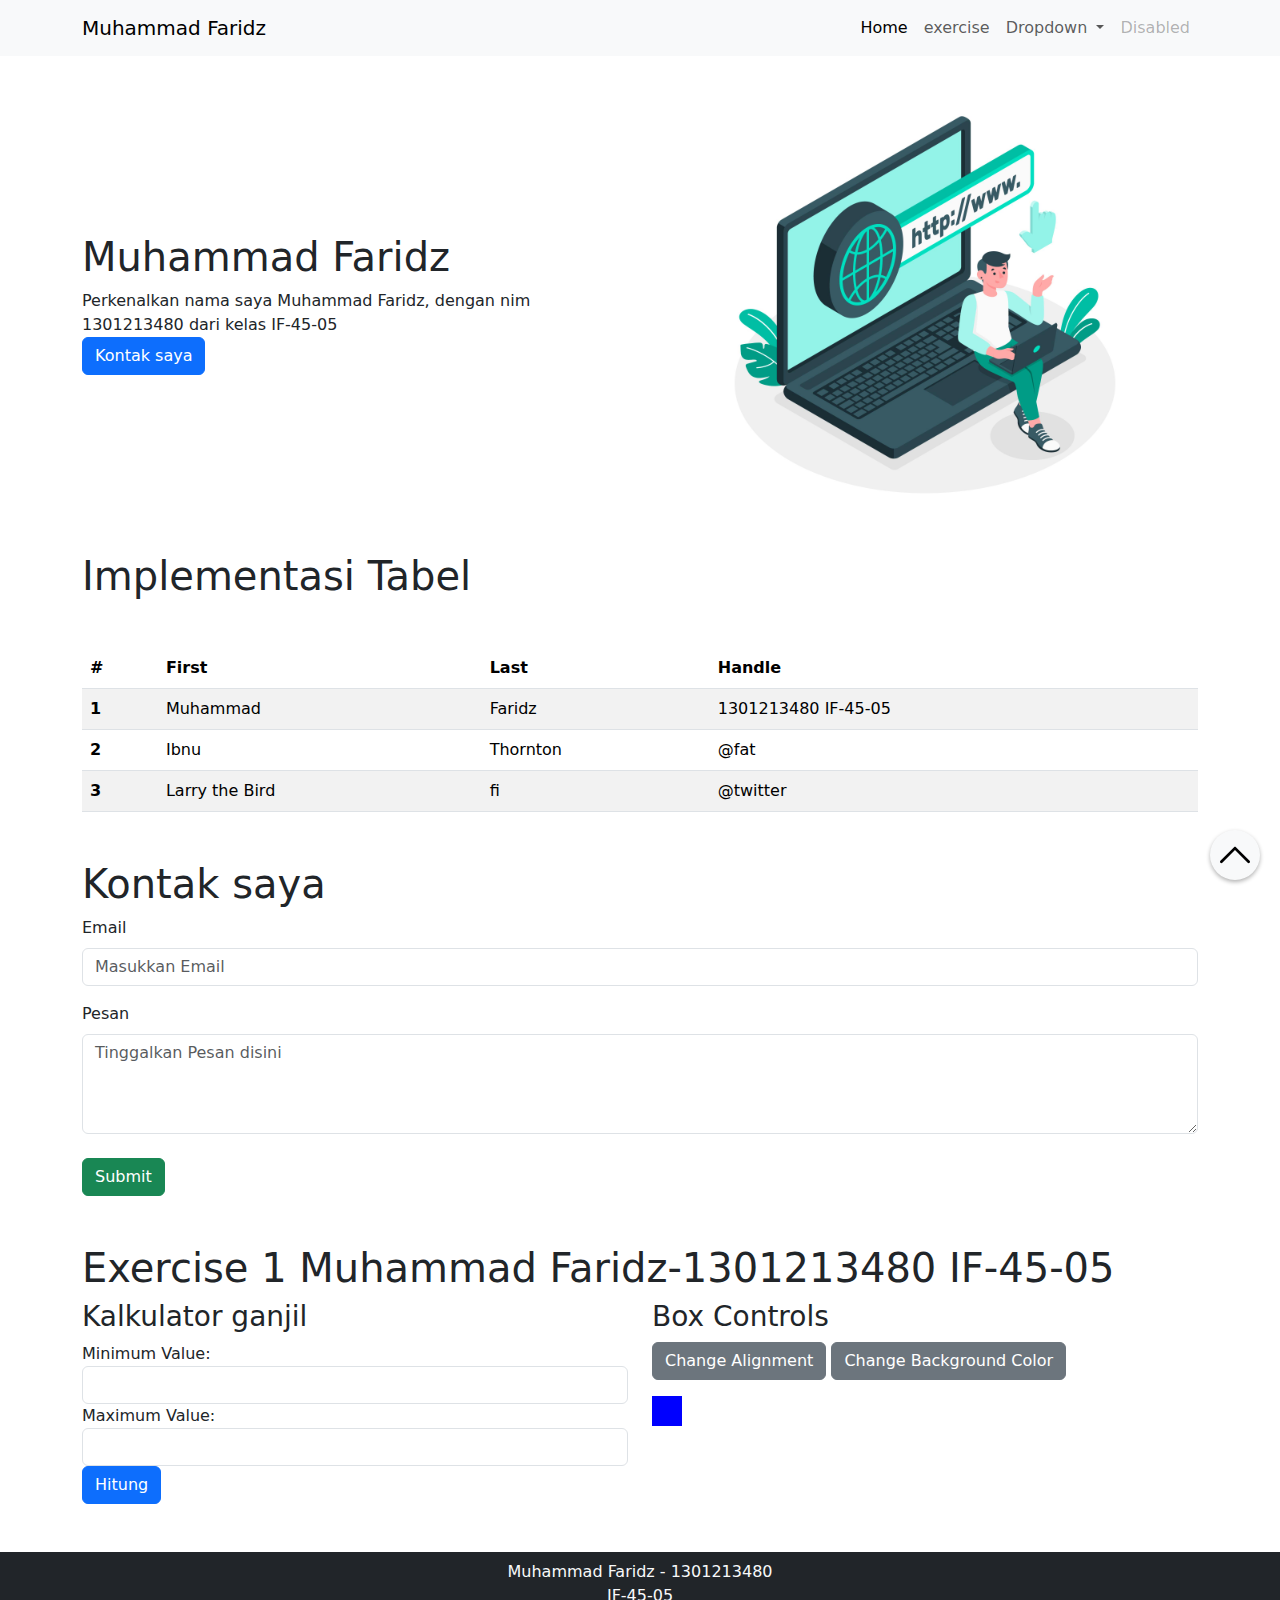
<file: index.html>
<!DOCTYPE html>
<html lang="en">
  <head>
    <meta charset="utf-8" />
    <meta name="viewport" content="width=device-width, initial-scale=1" />
    <title>Muhammad Faridz</title>
    <link
      href="https://cdn.jsdelivr.net/npm/bootstrap@5.3.3/dist/css/bootstrap.min.css"
      rel="stylesheet"
      integrity="sha384-QWTKZyjpPEjISv5WaRU9OFeRpok6YctnYmDr5pNlyT2bRjXh0JMhjY6hW+ALEwIH"
      crossorigin="anonymous"
    />
    <link href="index.css" rel="stylesheet" />
  </head>
  <body>
    <head>
      <nav class="navbar navbar-expand-lg bg-body-tertiary">
        <div class="container">
          <a class="navbar-brand" href="#">Muhammad Faridz</a>
          <button
            class="navbar-toggler"
            type="button"
            data-bs-toggle="collapse"
            data-bs-target="#navbarSupportedContent"
            aria-controls="navbarSupportedContent"
            aria-expanded="false"
            aria-label="Toggle navigation"
          >
            <span class="navbar-toggler-icon"></span>
          </button>
          <div
            class="collapse navbar-collapse justify-content-end"
            id="navbarSupportedContent"
          >
            <ul class="navbar-nav">
              <li class="nav-item">
                <a class="nav-link active" aria-current="page" href="#">Home</a>
              </li>
              <li class="nav-item">
                <a class="nav-link" href="exercise.html">exercise</a>
              </li>
              <li class="nav-item dropdown">
                <a
                  class="nav-link dropdown-toggle"
                  href="#"
                  role="button"
                  data-bs-toggle="dropdown"
                  aria-expanded="false"
                >
                  Dropdown
                </a>
                <ul class="dropdown-menu">
                  <li><a class="dropdown-item" href="#">Action</a></li>
                  <li><a class="dropdown-item" href="#">Another action</a></li>
                  <li><hr class="dropdown-divider" /></li>
                  <li>
                    <a class="dropdown-item" href="#">Something else here</a>
                  </li>
                </ul>
              </li>
              <li class="nav-item">
                <a class="nav-link disabled" aria-disabled="true">Disabled</a>
              </li>
            </ul>
          </div>
        </div>
      </nav>
    </head>
    <main id="main">
      <div class="container">
        <div class="row mt-5 mb-5">
          <div class="col-md-6 d-flex align-items-center">
            <div class="r">
              <h1>Muhammad Faridz</h1>
              <p>
                Perkenalkan nama saya Muhammad Faridz, dengan nim 1301213480
                dari kelas IF-45-05
              </p>
              <button type="button" class="btn btn-primary">Kontak saya</button>
            </div>
          </div>
          <div class="col-md-6">
            <center>
              <img
                src="gambar.jpg"
                class="img-fluid"
                height="400"
                width="400"
              />
            </center>
          </div>
        </div>
        <div class="mt-5 mb-5">
          <h1>Implementasi Tabel</h1>
          <table class="table table-striped table-hover mt-5">
            <thead>
              <tr>
                <th scope="col">#</th>
                <th scope="col">First</th>
                <th scope="col">Last</th>
                <th scope="col">Handle</th>
              </tr>
            </thead>
            <tbody>
              <tr>
                <th scope="row">1</th>
                <td>Muhammad</td>
                <td>Faridz</td>
                <td>1301213480 IF-45-05</td>
              </tr>
              <tr>
                <th scope="row">2</th>
                <td>Ibnu</td>
                <td>Thornton</td>
                <td>@fat</td>
              </tr>
              <tr>
                <th scope="row">3</th>
                <td>Larry the Bird</td>
                <td>fi</td>
                <td>@twitter</td>
              </tr>
            </tbody>
          </table>
        </div>
        <div class="mt-5 mb-5">
          <h1>Kontak saya</h1>
          <form>
            <div class="mb-3">
              <label for="exampleInputEmail1" class="form-label">Email </label>
              <input
                type="email"
                class="form-control"
                id="exampleInputEmail1"
                aria-describedby="emailHelp"
                placeholder="Masukkan Email"
              />
            </div>
            <div class="mb-3">
              <label for="floatingTextarea2" class="form-label">Pesan</label>
              <textarea
                class="form-control"
                placeholder="Tinggalkan Pesan disini"
                id="floatingTextarea2"
                style="height: 100px"
              ></textarea>
            </div>
            <button type="submit" class="btn btn-success mt-2">Submit</button>
          </form>
        </div>
        <div class="mt-5 mb-5">
          <h1>Exercise 1 Muhammad Faridz-1301213480 IF-45-05</h1>
          <div class="row">
            <div class="col-md-6">
              <h3>Kalkulator ganjil</h3>
              <form id="numberForm">
                <div class="form-group">
                  <label for="minInput">Minimum Value:</label>
                  <input
                    type="number"
                    class="form-control"
                    id="minInput"
                    required
                  />
                </div>
                <div class="form-group">
                  <label for="maxInput">Maximum Value:</label>
                  <input
                    type="number"
                    class="form-control"
                    id="maxInput"
                    required
                  />
                </div>
                <button type="submit" class="btn btn-primary">Hitung</button>
              </form>
              <p id="result"></p>
            </div>
            <div class="col-md-6">
              <h3>Box Controls</h3>
              <button class="btn btn-secondary" id="alignButton">
                Change Alignment
              </button>
              <button class="btn btn-secondary" id="colorButton">
                Change Background Color
              </button>
              <div
                class="mt-3"
                id="colorBox"
                style="width: 30px; height: 30px; background-color: blue"
              ></div>
            </div>
          </div>
        </div>
      </div>

      <div
        class="d-flex justify-content-center align-items-center bg-light butt-up"
        id="button-up"
      >
        <img src="arrow.svg" width="30" height="30" />
      </div>
    </main>

    <footer
      class="bg-dark d-flex justify-content-center align-items-center flex-column pt-2 pb-2"
    >
      <p class="text-light">Muhammad Faridz - 1301213480</p>
      <p class="text-light">IF-45-05</p>
    </footer>
    <script
      src="https://cdn.jsdelivr.net/npm/bootstrap@5.3.3/dist/js/bootstrap.bundle.min.js"
      integrity="sha384-YvpcrYf0tY3lHB60NNkmXc5s9fDVZLESaAA55NDzOxhy9GkcIdslK1eN7N6jIeHz"
      crossorigin="anonymous"
    ></script>
    <script
      src="https://cdn.jsdelivr.net/npm/@popperjs/core@2.11.8/dist/umd/popper.min.js"
      integrity="sha384-I7E8VVD/ismYTF4hNIPjVp/Zjvgyol6VFvRkX/vR+Vc4jQkC+hVqc2pM8ODewa9r"
      crossorigin="anonymous"
    ></script>
    <script
      src="https://code.jquery.com/jquery-3.7.1.js"
      integrity="sha256-eKhayi8LEQwp4NKxN+CfCh+3qOVUtJn3QNZ0TciWLP4="
      crossorigin="anonymous"
    ></script>
    <script>
      function calculateOddSum(min, max) {
        let sum = 0;
        for (let i = min; i <= max; i++) {
          if (i % 2 !== 0) {
            sum += i;
          }
        }
        return sum;
      }
      document
        .getElementById("numberForm")
        .addEventListener("submit", function (event) {
          event.preventDefault();
          const min = parseInt(document.getElementById("minInput").value);
          const max = parseInt(document.getElementById("maxInput").value);
          const result = calculateOddSum(min, max);
          document.getElementById("result").textContent = `Result: ${result}`;
        });

      function toggleAlignment() {
        const result = document.getElementById("result");
        if (result.style.textAlign === "center") {
          result.style.textAlign = "right";
        } else {
          result.style.textAlign = "center";
        }
      }
      document
        .getElementById("alignButton")
        .addEventListener("click", toggleAlignment);

      function toggleBackgroundColor() {
        const colorBox = document.getElementById("colorBox");
        if (colorBox.style.backgroundColor === "red") {
          colorBox.style.backgroundColor = "blue";
        } else {
          colorBox.style.backgroundColor = "red";
        }
      }

      document
        .getElementById("colorButton")
        .addEventListener("click", toggleBackgroundColor);
    </script>
    <script>
      $(document).ready(function () {
        $("#button-up").click(function () {
          $("html, body").scrollTop($("#main").offset().top);
        });
      });
    </script>
  </body>
</html>
</file>
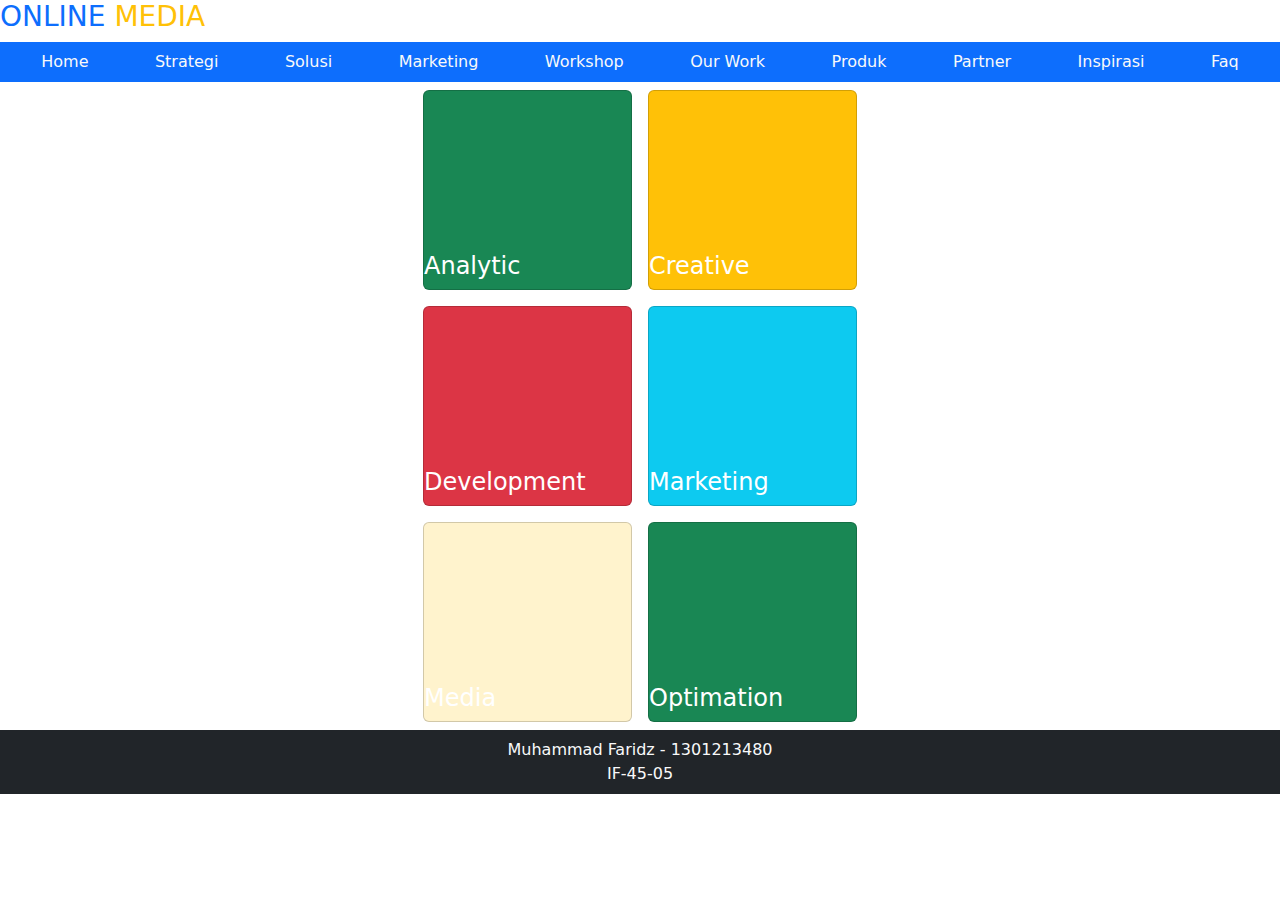
<file: exercise.html>
<!DOCTYPE html>
<html lang="en">
  <head>
    <meta charset="utf-8" />
    <meta name="viewport" content="width=device-width, initial-scale=1" />
    <title>Muhammad Faridz</title>
    <link
      href="https://cdn.jsdelivr.net/npm/bootstrap@5.3.3/dist/css/bootstrap.min.css"
      rel="stylesheet"
      integrity="sha384-QWTKZyjpPEjISv5WaRU9OFeRpok6YctnYmDr5pNlyT2bRjXh0JMhjY6hW+ALEwIH"
      crossorigin="anonymous"
    />
    <link href="index.css" rel="stylesheet" />
  </head>
  <body>
    <head>
      <h3>
        <span class="text-primary">ONLINE</span>
        <span class="text-warning">MEDIA</span>
      </h3>
      <nav class="bg-primary d-flex justify-content-around flex-wrap p-2">
        <p class="text-light">Home</p>
        <p class="text-light">Strategi</p>
        <p class="text-light">Solusi</p>
        <p class="text-light">Marketing</p>
        <p class="text-light">Workshop</p>
        <p class="text-light">Our Work</p>
        <p class="text-light">Produk</p>
        <p class="text-light">Partner</p>
        <p class="text-light">Inspirasi</p>
        <p class="text-light">Faq</p>
      </nav>
    </head>
    <main>
      <div class="container text-center d-flex justify-content-center">
        <div class="row row-cols-2" style="width: 450px">
          <div class="col p-2">
            <div class="card bg-success">
              <h4>Analytic</h4>
            </div>
          </div>
          <div class="col p-2">
            <div class="card bg-warning"><h4>Creative</h4></div>
          </div>
          <div class="col p-2">
            <div class="card bg-danger"><h4>Development</h4></div>
          </div>
          <div class="col p-2">
            <div class="card bg-info"><h4>Marketing</h4></div>
          </div>
          <div class="col p-2">
            <div class="card bg-warning-subtle"><h4>Media</h4></div>
          </div>
          <div class="col p-2">
            <div class="card bg-success"><h4>Optimation</h4></div>
          </div>
        </div>
      </div>
    </main>

    <footer
      class="bg-dark d-flex justify-content-center align-items-center flex-column pt-2 pb-2"
    >
      <p class="text-light">Muhammad Faridz - 1301213480</p>
      <p class="text-light">IF-45-05</p>
    </footer>
    <script
      src="https://cdn.jsdelivr.net/npm/bootstrap@5.3.3/dist/js/bootstrap.bundle.min.js"
      integrity="sha384-YvpcrYf0tY3lHB60NNkmXc5s9fDVZLESaAA55NDzOxhy9GkcIdslK1eN7N6jIeHz"
      crossorigin="anonymous"
    ></script>
    <script
      src="https://cdn.jsdelivr.net/npm/@popperjs/core@2.11.8/dist/umd/popper.min.js"
      integrity="sha384-I7E8VVD/ismYTF4hNIPjVp/Zjvgyol6VFvRkX/vR+Vc4jQkC+hVqc2pM8ODewa9r"
      crossorigin="anonymous"
    ></script>
  </body>
</html>
</file>
<file: index.css>
p{
    margin:0;
    padding:0;
}

.card{
    height: 200px;
    color: white;
}
.card h4{
    position: absolute;
    bottom: 0;
}
.butt-up {
    position: fixed;
    bottom: 20px; 
    right: 20px; 
    width: 50px;
    height: 50px;
    border-radius: 100%;
    box-shadow: 0px 2px 4px rgba(0, 0, 0, 0.3); 

}
</file>
